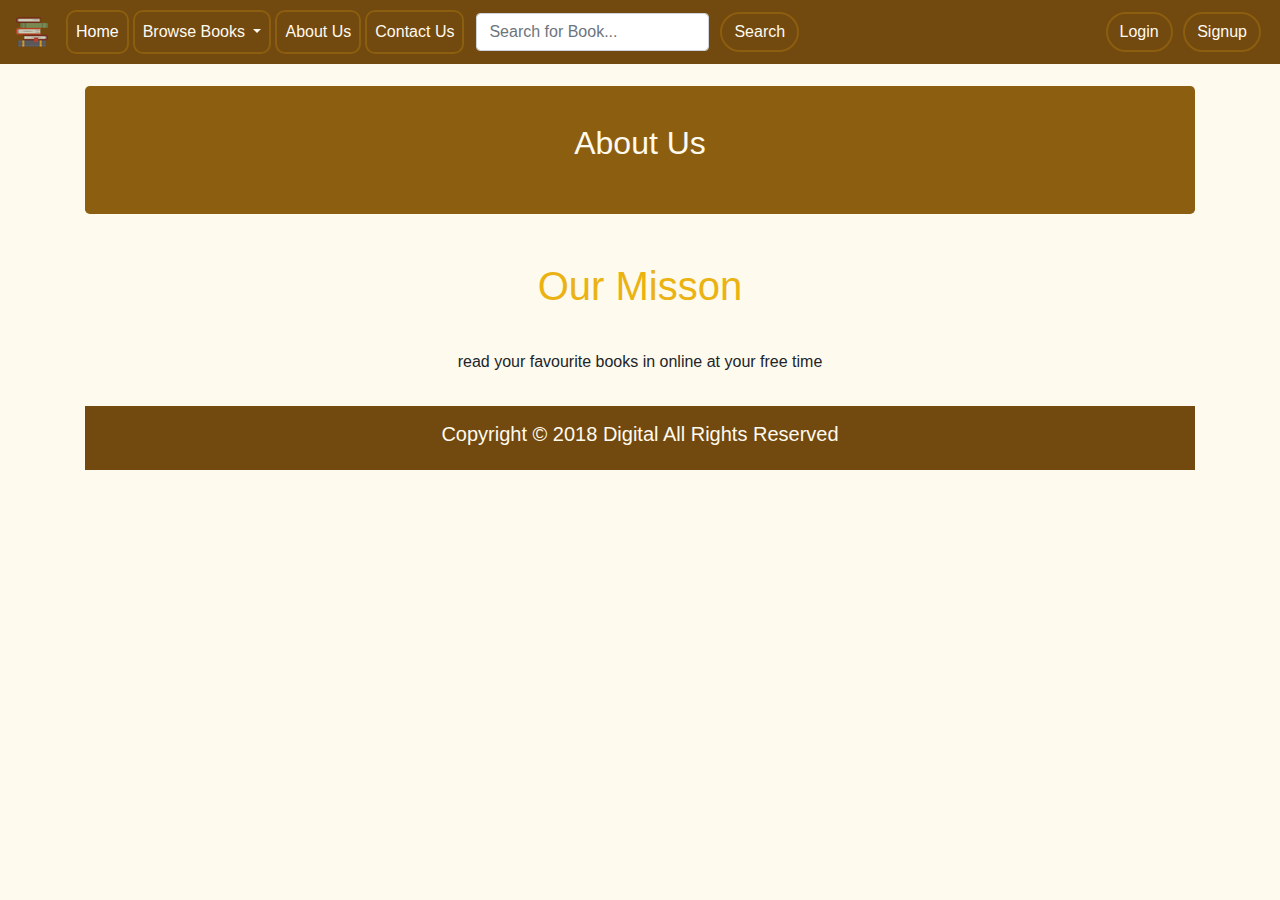
<file: aboutus.html>
<!DOCTYPE html>
<html lang="en">
<head>
    <meta charset="utf-8">
    <meta name="viewport" content="width=device-width, initial-scale=1.0">
    <!-- Favicon -->
    <link rel="shortcut icon" type="image/png" href="img/logo/ficon.png">
    <link rel="stylesheet" href="css/bootstrap.css">
    <!-- Font Awesome -->
    <script src="js/fontawesome.min.js"></script>
    <!-- Custom Stylesheet -->
    <link rel="stylesheet" href="css/aboutusstyle.css">
    <title>About Us</title>
    <style>
    </style>
</head>
<body>
    <!-- Navigation-->
    <nav class="navbar sticky-top navbar-expand-lg  navbar-dark bg-dark ">
        <div class="container-fluid">
            <a class="navbar-brand" href="index.html"><img src="img/logo/lg.png" alt=""></a>
            <button class="navbar-toggler" type="button" data-toggle="collapse" data-target="#navbarSupportedContent" aria-controls="navbarSupportedContent" aria-expanded="false" aria-label="Toggle navigation">
                <span class="navbar-toggler-icon"></span>
            </button>
            <div class="collapse navbar-collapse" id="navbarSupportedContent">
                <ul class="navbar-nav mr-auto">
                    <li class="nav-item active">
                        <a class="nav-link" href="index.html">Home<span class="sr-only">(current)</span></a>
                    </li>
                    <li class="nav-item dropdown">
                        <a class="nav-link dropdown-toggle" href="#" id="navbarDropdown" role="button" data-toggle="dropdown" aria-haspopup="true" aria-expanded="false">
          Browse Books
        </a>
                        <div class="dropdown-menu" aria-labelledby="navbarDropdown">
                            <a class="dropdown-item" href="subject.html" target="_blank">By Subject</a>
                            <a class="dropdown-item" href="newupload.html"  target="_blank">New Uploaded Books</a>
                             <a class="dropdown-item" href="recommend.html"  target="_blank">Recommended Books</a>
                              <a class="dropdown-item" href="trending.html"  target="_blank">Trending Books</a>
                               <a class="dropdown-item" href="popular.html"  target="_blank">Popular Books</a>
                                <a class="dropdown-item" href="mostview.html"  target="_blank">Most View Books</a>
                    </li>
                    <li class="nav-item ">
                        <a class="nav-link" href="aboutus.html" target="_blank">About Us<span class="sr-only">(current)</span></a>
                    </li>
                    <li class="nav-item ">
                        <a class="nav-link" href="contactus.html" target="_blank">Contact Us<span class="sr-only">(current)</span></a>
                    </li>
                    <form class="form-inline my-2 my-lg-0">
                        <input class="form-control mr-sm-2" type="search" placeholder="Search for Book..." aria-label="Search">
                        <a href="" id="form-btnn" class=" a btn  my-2 my-sm-0" type="submit">Search</a>
                    </form>
                </ul>
                <div class="text-center">
                    <a href="signin.html" target="_blank" type="button" class=" a btn  ">Login </a>
                    <a href="signup.html" target="_blank" type="button" class="a btn "> Signup</a>
                </div>
                </div>
            </div>
    </nav>
    <div class="container">
        <div class="jumbotron jumbotron-sm text-center" style="background-color:#8c5e0f;margin-top:2%;color:white; height: 100px;">
            <div class="row">
                <div class="col-sm-12 col-lg-12">
                    <h1 class="h2" style="margin-top: -4%; color: #fefaee">
                   About Us
                </h1>
                </div>
            </div>
        </div>
    </div>
    <div class="container-fluid text-center">
        <div class="row">
            <div class="col-12">
                <h1 class="h1" style="color: #EAB213">Our Misson</h1>
            </div>
        </div>
        <div class="row">
            <div class="col-12" style="padding-left: 20px; padding-right: 20px;">
                <p>read your favourite books in online at your free time</p>
            </div>
        </div>
    </div>
<div class="container text-center">

  
 <footer>
        <div class="container-fluid padding">
            <div class="row text-center">
                <div class="col-sm-12">
                    <h5>Copyright &copy; 2018 Digital All Rights Reserved</h5>
                </div>
            </div>
        </div>
    </footer>
     <script src="js/jquery.min.js"></script>
    <script src="js/popper.min.js"></script>
    <script src="js/bootstrap.min.js"></script>
    <script src="js/owl.carousel.js"></script>
    <script src="js/script.js"></script>
</body>
</html>
</file>
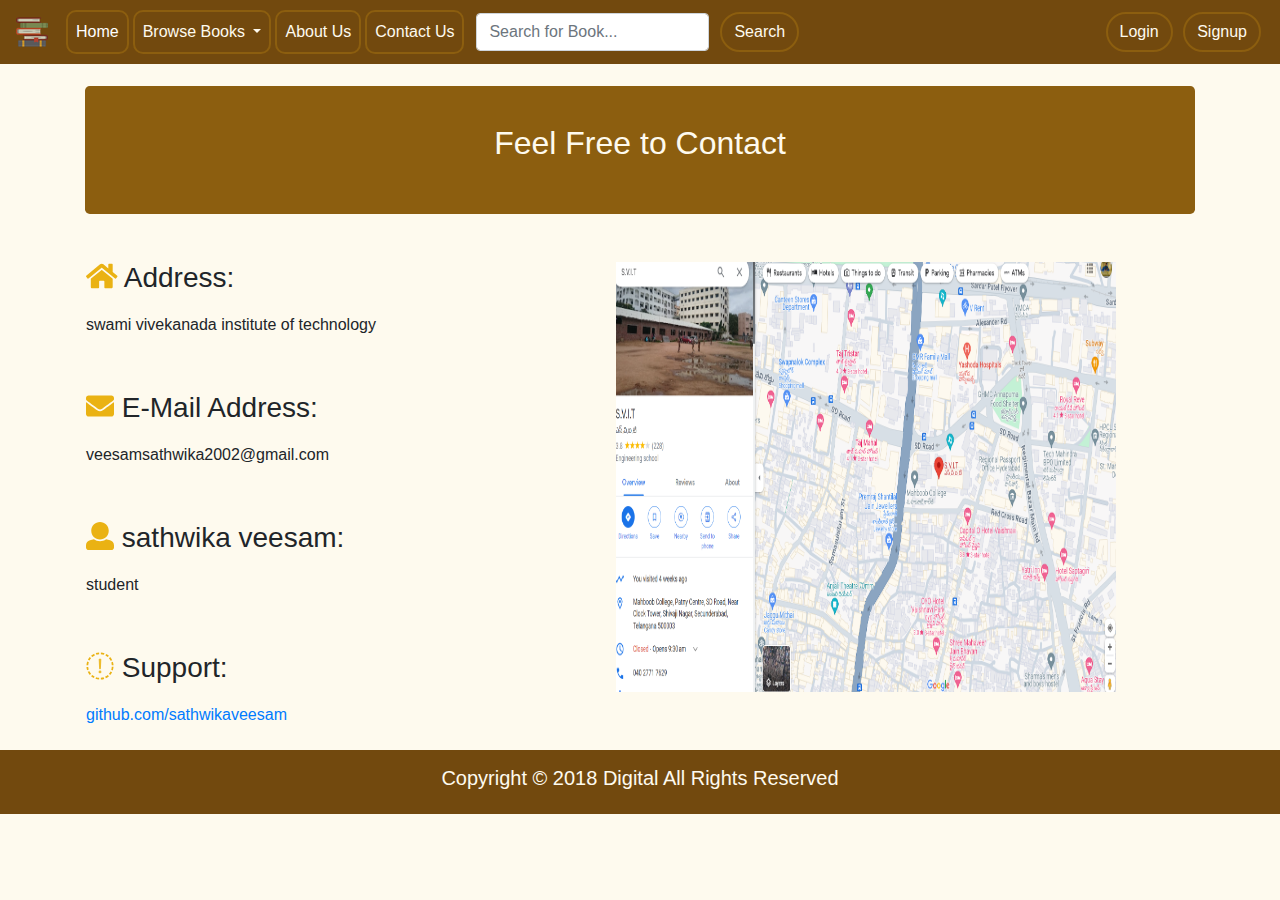
<file: contactus.html>
<!DOCTYPE html>
<html lang="en">
<head>
    <meta charset="utf-8">
    <meta name="viewport" content="width=device-width, initial-scale=1.0">
    <!-- Favicon -->
    <link rel="shortcut icon" type="image/png" href="img/logo/ficon.png">
    <link rel="stylesheet" href="css/bootstrap.css">
     <script src="js/fontawesome.min.js"></script>
    <!-- Custom Stylesheet -->
    <link rel="stylesheet" href="css/contactusstyle.css">
    <title>Contact Us</title>
    <style>
    </style>
</head>
<body>
    <!-- Navigation-->
    <nav class="navbar sticky-top navbar-expand-lg  navbar-dark bg-dark ">
        <div class="container-fluid">
            <a class="navbar-brand" href="index.html"><img src="img/logo/lg.png" alt=""></a>
            <button class="navbar-toggler" type="button" data-toggle="collapse" data-target="#navbarSupportedContent" aria-controls="navbarSupportedContent" aria-expanded="false" aria-label="Toggle navigation">
                <span class="navbar-toggler-icon"></span>
            </button>
            <div class="collapse navbar-collapse" id="navbarSupportedContent">
                <ul class="navbar-nav mr-auto">
                    <li class="nav-item active">
                        <a class="nav-link" href="index.html">Home<span class="sr-only">(current)</span></a>
                    </li>
                    <li class="nav-item dropdown">
                        <a class="nav-link dropdown-toggle" href="#" id="navbarDropdown" role="button" data-toggle="dropdown" aria-haspopup="true" aria-expanded="false">
          Browse Books
        </a>
                        <div class="dropdown-menu" aria-labelledby="navbarDropdown">
                            <a class="dropdown-item" href="subject.html" target="_blank">By Subject</a>
                            <a class="dropdown-item" href="newupload.html"  target="_blank">New Uploaded Books</a>
                             <a class="dropdown-item" href="recommend.html"  target="_blank">Recommended Books</a>
                              <a class="dropdown-item" href="trending.html"  target="_blank">Trending Books</a>
                               <a class="dropdown-item" href="popular.html"  target="_blank">Popular Books</a>
                                <a class="dropdown-item" href="mostview.html"  target="_blank">Most View Books</a>
                    </li>
                    <li class="nav-item ">
                        <a class="nav-link" href="aboutus.html"  target="_blank">About Us<span class="sr-only">(current)</span></a>
                    </li>
                    <li class="nav-item ">
                        <a class="nav-link" href="contactus.html"  target="_blank">Contact Us<span class="sr-only">(current)</span></a>
                    </li>    
                    <form class="form-inline my-2 my-lg-0">
                        <input class="form-control mr-sm-2" type="search" placeholder="Search for Book..." aria-label="Search">
                        <a href="" id="form-btnn" class=" a btn  my-2 my-sm-0" type="submit">Search</a> 
                    </form>
                </ul>
                <div class="text-center">   
                <a href="signin.html"  target="_blank" type="button"  class=" a btn  ">Login </a>
               <a href="signup.html"  target="_blank" type="button" class="a btn "> Signup</a>
                 </div>
                </div>
            </div>
    </nav>
<div class="container">
    <div class="jumbotron jumbotron-sm text-center" style="background-color:#8c5e0f;margin-top:2%;color:white; height: 100px;">
        <div class="row">
            <div class="col-sm-12 col-lg-12" >
                <h1 class="h2" style="margin-top: -4%; color: #fefaee">
                   Feel Free to Contact
                </h1>
            </div>
        </div>
    </div>
</div>
<div class="container">
    <div class="row">
        <div class="col-sm-6">
            <div class="well">
                <h3 style="line-height:20%;"><i class="fa fa-home fa-1x" style="line-height:6%;color:#eab213"></i> Address:</h3>               
                <p style="margin-top:6%;line-height:35%">swami vivekanada institute of technology</p>
                <br />
                <br />
                <h3 style="line-height:20%;"><i class="fa fa-envelope fa-1x" style="line-height:6%;color:#eab213"></i> E-Mail Address:</h3>
                <p style="margin-top:6%;line-height:35%">veesamsathwika2002@gmail.com</p>
                <br />
                <br />
                <h3 style="line-height:20%;"><i class="fa fa-user fa-1x" style="line-height:6%;color:#eab213"></i> sathwika veesam:</h3>
                <p style="margin-top:6%;line-height:35%">student</p>
                <br />
                <br />
                <h3 style="line-height:20%;"><i class="fa fa-yelp fa-1x" style="line-height:6%;color:#eab213"></i> Support:</h3>
                <p style="margin-top:6%;line-height:35%"><a href="siteadresi.com/destek">github.com/sathwikaveesam</a></p>
            </div>
        </div>
        <div class="col-sm-6">
            <img src="img/map.png" alt=""  width="500" height="430" frameborder="0" style=" margin-left: -40px; border:0" allowfullscreen></img>
        </div>
    </div>
</div>
 <footer>
        <div class="container-fluid padding">
            <div class="row text-center">
                <div class="col-sm-12">
                    <h5>Copyright &copy; 2018 Digital All Rights Reserved</h5>
                </div>
            </div>
        </div>
    </footer>
      <script src="js/jquery.min.js"></script>
    <script src="js/popper.min.js"></script>
    <script src="js/bootstrap.min.js"></script>
    <script src="js/owl.carousel.js"></script>
    <script src="js/script.js"></script>
    <script>
    </script>
</body>
</html>
</file>
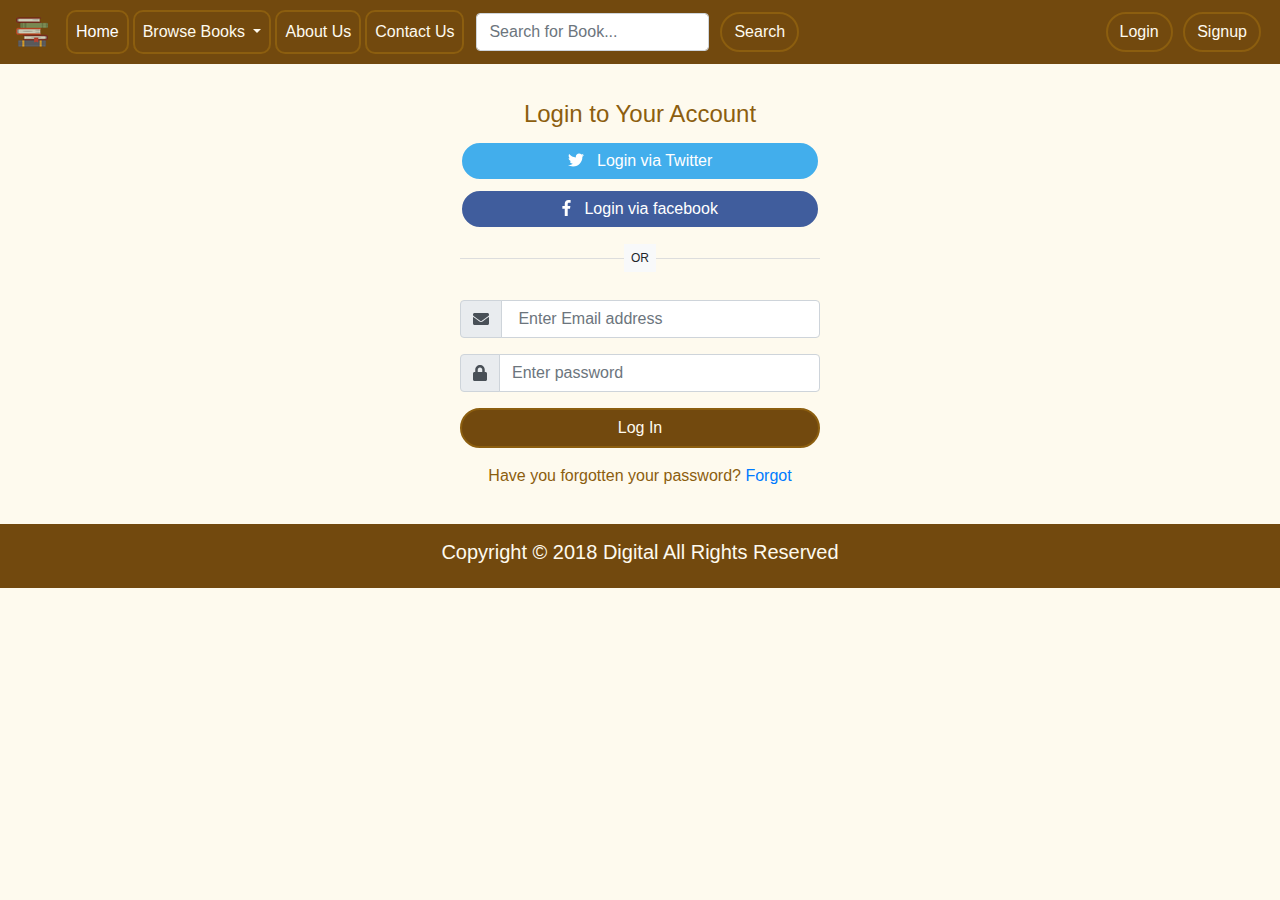
<file: signin.html>
<!DOCTYPE html>
<html lang="en">

<head>
    <meta charset="utf-8">
    <meta name="viewport" content="width=device-width, initial-scale=1.0">
    <!-- Favicon -->
    <link rel="shortcut icon" type="image/png" href="img/logo/ficon.png">
    <link rel="stylesheet" href="css/bootstrap.css">
    <!-- Font Awesome -->
    <script src="js/fontawesome.min.js"></script>
    <!-- Custom Stylesheet -->
    <link rel="stylesheet" href="css/signinstyle.css">
    <title>Login</title>
    <style>
    </style>
</head>
<body>
<nav class="navbar sticky-top navbar-expand-lg  navbar-dark bg-dark ">
        <div class="container-fluid">
            <a class="navbar-brand" href="index.html"><img src="img/logo/lg.png" alt=""></a>
            <button class="navbar-toggler" type="button" data-toggle="collapse" data-target="#navbarSupportedContent" aria-controls="navbarSupportedContent" aria-expanded="false" aria-label="Toggle navigation">
                <span class="navbar-toggler-icon"></span>
            </button>
            <div class="collapse navbar-collapse" id="navbarSupportedContent">
                <ul class="navbar-nav mr-auto">
                    <li class="nav-item active">
                        <a class="nav-link" href="index.html">Home<span class="sr-only">(current)</span></a>
                    </li>
                    <li class="nav-item dropdown">
                        <a class="nav-link dropdown-toggle" href="#" id="navbarDropdown" role="button" data-toggle="dropdown" aria-haspopup="true" aria-expanded="false">
          Browse Books
        </a>
                        <div class="dropdown-menu" aria-labelledby="navbarDropdown">
                            <a class="dropdown-item" href="subject.html" target="_blank">By Subject</a>
                            <a class="dropdown-item" href="newupload.html"  target="_blank">New Uploaded Books</a>
                             <a class="dropdown-item" href="recommend.html"  target="_blank">Recommended Books</a>
                              <a class="dropdown-item" href="trending.html"  target="_blank">Trending Books</a>
                               <a class="dropdown-item" href="popular.html"  target="_blank">Popular Books</a>
                                <a class="dropdown-item" href="mostview.html"  target="_blank">Most View Books</a>
                    </li>
                    <li class="nav-item ">
                        <a class="nav-link" href="aboutus.html"  target="_blank">About Us<span class="sr-only">(current)</span></a>
                    </li>
                    <li class="nav-item ">
                        <a class="nav-link" href="contactus.html"  target="_blank">Contact Us<span class="sr-only">(current)</span></a>
                    </li>
                    <form class="form-inline my-2 my-lg-0">
                        <input class="form-control mr-sm-2" type="search" placeholder="Search for Book..." aria-label="Search">
                        <a href="" id="form-btnn" class=" a btn  my-2 my-sm-0" type="submit">Search</a> 
                    </form>
                </ul>
                <div class="text-center">
                <a href="signin.html"  target="_blank" type="button"  class=" a btn  ">Login </a>
               <a href="signup.html"  target="_blank" type="button" class="a btn "> Signup</a>
                 </div>
                </div>
            </div>
    </nav>
<div class="container container">
<article class="card-body mx-auto" style="max-width: 400px;">
    <h4 class="card-title mt-3 text-center">Login to Your Account</h4>
    <p>
        <a href="https://www.twitter.com" class="btn btn-block btn-twitter"> <i class="fab fa-twitter"></i>   Login via Twitter</a>
        <a href="https://www.facebook.com" class="btn btn-block btn-facebook"> <i class="fab fa-facebook-f"></i>   Login via facebook</a>
    </p>
    <p class="divider-text">
        <span class="bg-light">OR</span>
    </p>
    <form>
    <div class="form-group input-group">
    </div> <!-- form-group// -->
    <div class="form-group input-group">
        <div class="input-group-prepend">
            <span class="input-group-text"> <i class="fa fa-envelope"></i> </span>
         </div>
        <input name="" class="form-control" placeholder=" Enter Email address" type="email">
    </div> 
    <!-- form-group// -->
    <div class="form-group input-group">
        <div class="input-group-prepend">
            <span class="input-group-text"> <i class="fa fa-lock"></i> </span>
        </div>
        <input class="form-control" placeholder="Enter password" type="password">
    </div> <!-- form-group// -->                         
    <div class="form-group">
        <button type="submit" id="sub-btn"class="btn btn-primary btn-block"> Log In  </button>
    </div> <!-- form-group// -->      
    <p class="text-center">Have you forgotten your password? <a href="">Forgot</a> </p>
</form>
</article>
</div> 
<!--container end.//-->
     <!-- Footer -->
    <footer>
        <div class="container-fluid padding">
            <div class="row text-center">
                <div class="col-sm-12">
                    <h5>Copyright &copy; 2018 Digital All Rights Reserved</h5>
                </div>
            </div>
        </div>
    </footer>
    <script src="js/jquery.min.js"></script>
    <script src="js/popper.min.js"></script>
    <script src="js/bootstrap.min.js"></script>
    <script src="js/owl.carousel.js"></script>
    <script src="js/script.js"></script>
</body>
</html>
</file>
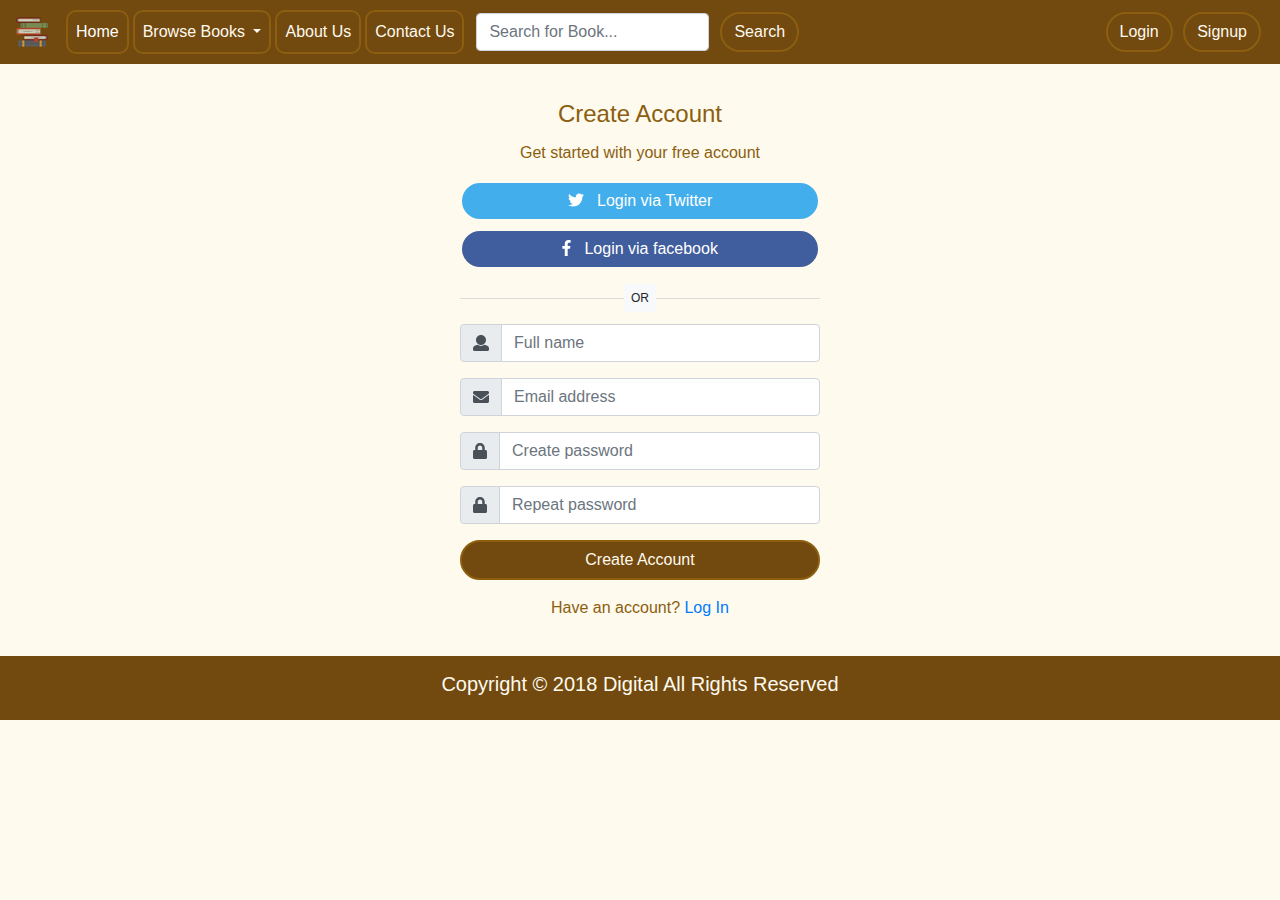
<file: signup.html>
<!DOCTYPE html>
<html lang="en">

<head>
    <meta charset="utf-8">
    <meta name="viewport" content="width=device-width, initial-scale=1.0">
    <!-- Favicon -->
    <link rel="shortcut icon" type="image/png" href="img/logo/ficon.png">
    <link rel="stylesheet" href="css/bootstrap.css">
    <!-- Font Awesome -->
   <script src="js/fontawesome.min.js"></script>
    <!-- Custom Stylesheet -->
    <link rel="stylesheet" href="css/signupstyle.css">
    <title>Signup</title>
    <style>
    </style>
</head>
<body>
<nav class="navbar sticky-top navbar-expand-lg  navbar-dark bg-dark ">
        <div class="container-fluid">
            <a class="navbar-brand" href="index.html"><img src="img/logo/lg.png" alt=""></a>
            <button class="navbar-toggler" type="button" data-toggle="collapse" data-target="#navbarSupportedContent" aria-controls="navbarSupportedContent" aria-expanded="false" aria-label="Toggle navigation">
                <span class="navbar-toggler-icon"></span>
            </button>
            <div class="collapse navbar-collapse" id="navbarSupportedContent">
                <ul class="navbar-nav mr-auto">
                    <li class="nav-item active">
                        <a class="nav-link" href="index.html">Home<span class="sr-only">(current)</span></a>
                    </li>
                    <li class="nav-item dropdown">
                        <a class="nav-link dropdown-toggle" href="#" id="navbarDropdown" role="button" data-toggle="dropdown" aria-haspopup="true" aria-expanded="false">
          Browse Books
        </a>
                        <div class="dropdown-menu" aria-labelledby="navbarDropdown">
                            <a class="dropdown-item" href="subject.html" target="_blank">By Subject</a>
                            <a class="dropdown-item" href="newupload.html"  target="_blank">New Uploaded Books</a>
                             <a class="dropdown-item" href="recommend.html"  target="_blank">Recommended Books</a>
                              <a class="dropdown-item" href="trending.html"  target="_blank">Trending Books</a>
                               <a class="dropdown-item" href="popular.html"  target="_blank">Popular Books</a>
                                <a class="dropdown-item" href="mostview.html"  target="_blank">Most View Books</a>
                    </li>
                    <li class="nav-item ">
                        <a class="nav-link" href="aboutus.html"  target="_blank">About Us<span class="sr-only">(current)</span></a>
                    </li>
                    <li class="nav-item ">
                        <a class="nav-link" href="contactus.html"  target="_blank">Contact Us<span class="sr-only">(current)</span></a>
                    </li>
                    <form class="form-inline my-2 my-lg-0">
                        <input class="form-control mr-sm-2" type="search" placeholder="Search for Book..." aria-label="Search">
                        <a href="" id="form-btnn" class=" a btn  my-2 my-sm-0" type="submit">Search</a> 
                    </form>
                </ul>
                <div class="text-center">
                
                <a href="signin.html"  target="_blank" type="button"  class=" a btn  ">Login </a>
               <a href="signup.html"  target="_blank" type="button" class="a btn "> Signup</a>
                 </div>
                </div>
            </div>
    </nav>
<div class="container container">
<article class="card-body mx-auto" style="max-width: 400px;">
    <h4 class="card-title mt-3 text-center">Create Account</h4>
    <p class="text-center">Get started with your free account</p>
    <p>
        <a href="https://www.twitter.com" class="btn btn-block btn-twitter"> <i class="fab fa-twitter"></i>   Login via Twitter</a>
        <a href="https://www.facebook.com" class="btn btn-block btn-facebook"> <i class="fab fa-facebook-f"></i>   Login via facebook</a>
    </p>
    <p class="divider-text">
        <span class="bg-light">OR</span>
    </p>
    <form>
    <div class="form-group input-group">
        <div class="input-group-prepend">
            <span class="input-group-text"> <i class="fa fa-user"></i> </span>
         </div>
        <input name="" class="form-control" placeholder="Full name" type="text">
    </div> <!-- form-group// -->
    <div class="form-group input-group">
        <div class="input-group-prepend">
            <span class="input-group-text"> <i class="fa fa-envelope"></i> </span>
         </div>
        <input name="" class="form-control" placeholder="Email address" type="email">
    </div> <!-- form-group// -->
    <div class="form-group input-group">
        <div class="input-group-prepend">
            <span class="input-group-text"> <i class="fa fa-lock"></i> </span>
        </div>
        <input class="form-control" placeholder="Create password" type="password">
    </div> <!-- form-group// -->
    <div class="form-group input-group">
        <div class="input-group-prepend">
            <span class="input-group-text"> <i class="fa fa-lock"></i> </span>
        </div>
        <input class="form-control" placeholder="Repeat password" type="password">
    </div> <!-- form-group// -->                                      
    <div class="form-group">
        <button type="submit" id="sub-btn"class="btn btn-primary btn-block"> Create Account  </button>
    </div> <!-- form-group// -->      
    <p class="text-center">Have an account? <a href="">Log In</a> </p>
</form>
</article>
</div> 
<!--container end.//-->
     <!-- Footer -->
    <footer>
        <div class="container-fluid padding">
            <div class="row text-center">
                <div class="col-sm-12">
                    <h5>Copyright &copy; 2018 Digital All Rights Reserved</h5>
                </div>
            </div>
        </div>
    </footer>
     <script src="js/jquery.min.js"></script>
    <script src="js/popper.min.js"></script>
    <script src="js/bootstrap.min.js"></script>
    <script src="js/owl.carousel.js"></script>
    <script src="js/script.js"></script>
</body>
</html>
</file>
<file: css/aboutusstyle.css>
@import url('https://fonts.googleapis.com/css?family=Poppins:400,500,700');

body {
    margin: 0px;
    padding: 0px;
    background-color: #fefaee;
}

.bg-dark {
    background-color: #72490e!important;
}

.navbar-dark .navbar-nav .nav-link {
    color: #fefaee;
    border: 2px solid #8c5e0f;
    margin: 2px;
    border-radius: 10px;
}

.navbar-dark .navbar-nav .nav-link:hover {
    color: #fefaee;
    background-color: #8c5e0f;
    border: 1px solid #8c5e0f;
    border-radius: 10px;
}

.navbar-expand-lg .navbar-nav .dropdown-menu {
    background-color: #72490e;
    border-radius: 10px;
}

.dropdown-item {
    color: #fefaee;
    background-color: #72490E;
    border-radius: 10px;
}

.dropdown-item:hover {
    color: #fefaee;
    background-color: #8c5e0f;
    border-radius: 10px;
}

.a{
     margin: 3px;
    color: #fefaee;
    border: 2px solid #8c5e0f;
    border-radius: 20px;
  text-decoration: none;
}

.btn{
    color: #fefaee;
    border: 2px solid #8c5e0f;
    background-color: #72490E;
    border-radius: 20px;
}
.a:hover{
    color: #fefaee;
    background-color: #8c5e0f;
    border: 2px solid #8c5e0f;
    border-radius: 20px;
}

.a:active{
    color: #fefaee;
    background-color: #8c5e0f;
    border: 2px solid #8c5e0f;
    border-radius: 20px;
}
.a:selected{
    color: #fefaee;
    background-color: #8c5e0f;
    border: 2px solid #8c5e0f;
    border-radius: 20px;
}
.a:disabled{
    color: #fefaee;
    background-color: #8c5e0f;
    border: 2px solid #8c5e0f;
    border-radius: 20px;
}

#form-btnn:hover{
    color: #fefaee;
    background-color: #8c5e0f;
    border: 2px solid #8c5e0f;
     border-radius: 20px;
}
#form-btnn:active{
    color: #fefaee;
    background-color: #8c5e0f;
    border: 2px solid #8c5e0f;
     border-radius: 20px;
}

#form-btnn:selected{
    color: #fefaee;
    background-color: #8c5e0f;
    border: 2px solid #8c5e0f;
     border-radius: 20px;
}
#form-btnn:disabled{
    color: #fefaee;
    background-color: #8c5e0f;
    border: 2px solid #8c5e0f;
     border-radius: 20px;
}


.collapse form {
    margin-left: 10px;
}


.our-team .team-row {
  margin-left: -40px;
  margin-right: -40px;
}

.our-team .team-wrap {
  padding: 0 40px;
}

.our-team .container-fluid {
  padding: 0 50px;
}

.team-img img {
  -webkit-transition: all .2s ease-in-out;
  -moz-transition: all .2s ease-in-out;
  -o-transition: all .2s ease-in-out;
  transition: all .2s ease-in-out;
  overflow: hidden;
  width: 100%;
}

.team-member,
.team-img {
  position: relative;
  overflow: hidden;
}

.team-title {
  margin: 30px 0 7px;
}

.overlay {
  background-color: rgba(20,20,20,.7);
  position: absolute;
  top: 0;
  width: 100%;
  height: 100%;
  opacity: 0;
  -webkit-transition: all .2s ease-in-out;
  -moz-transition: all .2s ease-in-out;
  -o-transition: all .2s ease-in-out;
  transition: all .2s ease-in-out;
}

.team-details {
  opacity: 0;
  position: absolute;
  top: 50%;
  left: 0;
  padding: 5%;
  overflow: hidden;
  width: 100%;
  z-index: 2;
  -webkit-transition: all .2s ease-in-out;
  -moz-transition: all .2s ease-in-out;
  -o-transition: all .2s ease-in-out;
  transition: all .2s ease-in-out;
}

.team-details p {
  color: #fff;
}

.team-img:hover .team-details {
  opacity: 1;
  margin-top: -80px;
}

.team-img:hover .overlay {
  opacity: 1;
}

.socials a {
  display: inline-block;
  width: 37px;
  height: 37px;
  background-color: transparent;
}

.socials i {
  line-height: 37px;
  color: #616161;
  font-size: 14px;
  width: 37px;
  height: 37px;
  border-radius: 50%;
  text-align: center;
  -webkit-transition: all 0.2s linear;
  -moz-transition: all 0.2s linear;
  -o-transition: all 0.2s linear;
  -ms-transition: all 0.2s linear;
  transition: all 0.2s linear;
}

.team-details .socials i {
    color: #fff;
}

.socials a:hover i {
  color: #fff;
  background-color: #355c7d;
}


footer {
    background-color: #72490e;
    color: #d5d5d5;
    
    
}

hr.light {
    border-top: 1px solid #d5d5d5;
    width: 75%;
    margin-top: .8rem;
    margin-bottom: 1rem;
}

footer a {
    color: #d5d5d5;
}

hr.light-100 {
    border-top: 1px solid #fefaee;
    width: 100%;
    margin-top: .8rem;
    margin-bottom: 1rem;
}

h5 {
    color: #fefaee;

}




/*---Media Queries --*/

@media (max-width: 992px) {

.navbar-dark .navbar-nav .nav-link{
    padding-left: 10px;
}
.collapse button{
    margin: 0 auto;

}
.collapse button:hover{
    margin: 0 auto;
 
}
.form-control{
    width: 100%;

}
.form-inline .form-control{
    width: 100%;
    margin: 0 auto;
    margin-left: 3px;
      margin-bottom: 10px;
}
.form-control:focus{
     width: 100%;
    margin: 0 auto;
    margin-left: 3px;
      margin-bottom: 10px;
}
.btn-group, .btn-group-vertical{
    margin : 0 auto;
    text-align: center;
}
.h2 , h2{
    font-size:2rem;
}
.social a{
    font-size: 3rem;
    padding: 1.5rem;
}
#form-btnn{
    margin-left: auto;
    margin-right: auto;
    
}

}



@media (max-width: 768px) {

.navbar-dark .navbar-nav .nav-link{
    padding-left: 7px;
    font-weight: bold;
}
.dropdown-item{
    font-weight: bold;
}
.collapse button{
    margin: 0 auto;
    font-weight: bold;
}
.collapse button:hover{
    margin: 0 auto;
    font-weight: bold;
}
.form-control{
    width: 100%;
}
.form-inline .form-control{
    width: 100%;
    margin: 0 auto;
    margin-left: 1px;
    margin-bottom: 10px;

}
.form-control:focus{
     width: 100%;
    margin: 0 auto;
    margin-left: 1px;
      margin-bottom: 10px;
}
.btn-group, .btn-group-vertical{
    margin : 0 auto;
    text-align: center;
    font-weight: bold;
}
.h2 , h2{
    font-size:1.5rem;
}
.social a{
    font-size: 2rem;
    padding: 1rem;
}

#form-btnn{
    margin-left: auto;
    margin-right: auto;
    
}
}



@media (max-width: 576px) {
.navbar-dark .navbar-nav .nav-link{
    padding-left: 5px;
    font-weight: bold;
    text-align: center;
}
.dropdown-item{
    font-weight: bold;
    text-align: center;
}
.collapse button{
    margin: 0 auto;
    font-weight: bold;
}
.collapse button:hover{
    margin: 0 auto;
    font-weight: bold;
}
.form-control{
    width: 100%;
}
.form-inline .form-control{
    width: 100%;
    margin: 0 auto;
    margin-left: 1px;

}
.form-control:focus{
     width: 100%;
    margin: 0 auto;
    margin-left: 1px;
}
.btn-group, .btn-group-vertical{
    margin : 0 auto;
    text-align: center;
    font-weight: bold;
}
.container{
    margin-top: 10%;
}
.display-4{
    font-size:2rem;
    font-weight: normal;
}

.h3,h3{
    font-size: 1.2rem;
}
.h2 , h2{
    font-size:1rem;
}
.social a{
    font-size: 1.5rem;
    padding: .1rem;
}
#form-btnn{
    margin-left: auto;
    margin-right: auto;
    }

.h2, h2{
    font-size: 2rem;
}

footer h5 {

    font-size: .7rem;
    font-weight: bold;
}
}




/*---Firefox Bug Fix --*/

.carousel-item {
    transition: -webkit-transform 0.5s ease;
    transition: transform 0.5s ease;
    transition: transform 0.5s ease, -webkit-transform 0.5s ease;
    -webkit-backface-visibility: visible;
    backface-visibility: visible;
}




/*--- Fixed Background Image --*/

figure {
    position: relative;
    width: 100%;
    height: 60%;
    margin: 0!important;
}

.fixed-wrap {
    clip: rect(0, auto, auto, 0);
    position: absolute;
    top: 0;
    left: 0;
    width: 100%;
    height: 100%;
}

#fixed {
    background-image: url('img/mac.png');
    position: fixed;
    display: block;
    top: 0;
    left: 0;
    width: 100%;
    height: 100%;
    background-size: cover;
    background-position: center center;
    -webkit-transform: translateZ(0);
    transform: translateZ(0);
    will-change: transform;
}




/*--- Bootstrap Padding Fix --*/

[class*="col-"] {
    padding: 1rem;
}








/*
Extra small (xs) devices (portrait phones, less than 576px)
No media query since this is the default in Bootstrap

Small (sm) devices (landscape phones, 576px and up)
@media (min-width: 576px) { ... }

Medium (md) devices (tablets, 768px and up)
@media (min-width: 768px) { ... }

Large (lg) devices (desktops, 992px and up)
@media (min-width: 992px) { ... }

Extra (xl) large devices (large desktops, 1200px and up)
@media (min-width: 1200px) { ... }
*/
</file>
<file: css/contactusstyle.css>
@import url('https://fonts.googleapis.com/css?family=Poppins:400,500,700');

body {
    margin: 0px;
    padding: 0px;
    background-color: #fefaee;
}


.bg-dark {
    background-color: #72490e!important;
}

.navbar-dark .navbar-nav .nav-link {
    color: #fefaee;
    border: 2px solid #8c5e0f;
    margin: 2px;
    border-radius: 10px;
}

.navbar-dark .navbar-nav .nav-link:hover {
    color: #fefaee;
    background-color: #8c5e0f;
    border: 1px solid #8c5e0f;
    border-radius: 10px;
}

.navbar-expand-lg .navbar-nav .dropdown-menu {
    background-color: #72490e;
    border-radius: 10px;
}

.dropdown-item {
    color: #fefaee;
    background-color: #72490E;
    border-radius: 10px;
}

.dropdown-item:hover {
    color: #fefaee;
    background-color: #8c5e0f;
    border-radius: 10px;
}

.a {
    margin: 3px;
    color: #fefaee;
    border: 2px solid #8c5e0f;
    border-radius: 20px;
    text-decoration: none;
}

.btn {
    color: #fefaee;
    border: 2px solid #8c5e0f;
    background-color: #72490E;
    border-radius: 20px;
}

.a:hover {
    color: #fefaee;
    background-color: #8c5e0f;
    border: 2px solid #8c5e0f;
    border-radius: 20px;
}

.a:active {
    color: #fefaee;
    background-color: #8c5e0f;
    border: 2px solid #8c5e0f;
    border-radius: 20px;
}

.a:selected {
    color: #fefaee;
    background-color: #8c5e0f;
    border: 2px solid #8c5e0f;
    border-radius: 20px;
}

.a:disabled {
    color: #fefaee;
    background-color: #8c5e0f;
    border: 2px solid #8c5e0f;
    border-radius: 20px;
}

#form-btnn:hover {
    color: #fefaee;
    background-color: #8c5e0f;
    border: 2px solid #8c5e0f;
    border-radius: 20px;
}

#form-btnn:active {
    color: #fefaee;
    background-color: #8c5e0f;
    border: 2px solid #8c5e0f;
    border-radius: 20px;
}

#form-btnn:selected {
    color: #fefaee;
    background-color: #8c5e0f;
    border: 2px solid #8c5e0f;
    border-radius: 20px;
}

#form-btnn:disabled {
    color: #fefaee;
    background-color: #8c5e0f;
    border: 2px solid #8c5e0f;
    border-radius: 20px;
}


.collapse form {
    margin-left: 10px;
}

footer {
    background-color: #72490e;
    color: #d5d5d5;
    
    
}

hr.light {
    border-top: 1px solid #d5d5d5;
    width: 75%;
    margin-top: .8rem;
    margin-bottom: 1rem;
}

footer a {
    color: #d5d5d5;
}

hr.light-100 {
    border-top: 1px solid #fefaee;
    width: 100%;
    margin-top: .8rem;
    margin-bottom: 1rem;
}

h5 {
    color: #fefaee;

}




@media (max-width: 992px) {
    .navbar-dark .navbar-nav .nav-link {
        padding-left: 10px;
    }
    .collapse button {
        margin: 0 auto;
    }
    .collapse button:hover {
        margin: 0 auto;
    }
    .form-control {
        width: 100%;
    }
    .form-inline .form-control {
        width: 100%;
        margin: 0 auto;
        margin-left: 3px;
        margin-bottom: 10px;
    }
    .form-control:focus {
        width: 100%;
        margin: 0 auto;
        margin-left: 3px;
        margin-bottom: 10px;
    }
    .btn-group,
    .btn-group-vertical {
        margin: 0 auto;
        text-align: center;
    }
    .h2,
    h2 {
        font-size: 2rem;
    }
    .social a {
        font-size: 3rem;
        padding: 1.5rem;
    }
    #form-btnn {
        margin-left: auto;
        margin-right: auto;
    }
}

@media (max-width: 768px) {

    .navbar-dark .navbar-nav .nav-link {
        padding-left: 7px;
        font-weight: bold;
    }
    .dropdown-item {
        font-weight: bold;
    }
    .collapse button {
        margin: 0 auto;
        font-weight: bold;
    }
    .collapse button:hover {
        margin: 0 auto;
        font-weight: bold;
    }
    .form-control {
        width: 100%;
    }
    .form-inline .form-control {
        width: 100%;
        margin: 0 auto;
        margin-left: 1px;
        margin-bottom: 10px;
    }
    .form-control:focus {
        width: 100%;
        margin: 0 auto;
        margin-left: 1px;
        margin-bottom: 10px;
    }
    .btn-group,
    .btn-group-vertical {
        margin: 0 auto;
        text-align: center;
        font-weight: bold;
    }
    .h2,
    h2 {
        font-size: 1.5rem;
    }
    .social a {
        font-size: 2rem;
        padding: 1rem;
    }

    #form-btnn {
        margin-left: auto;
        margin-right: auto;
    }
}





@media (max-width: 576px) {


    .navbar-dark .navbar-nav .nav-link {
        padding-left: 5px;
        font-weight: bold;
        text-align: center;
    }

    .dropdown-item {
        font-weight: bold;
        text-align: center;
    }

    .collapse button {
        margin: 0 auto;
        font-weight: bold;
    }

    .collapse button:hover {
        margin: 0 auto;
        font-weight: bold;
    }

    .form-control {
        width: 100%;
    }

    .form-inline .form-control {
        width: 100%;
        margin: 0 auto;
        margin-left: 1px;
    }

    .form-control:focus {
        width: 100%;
        margin: 0 auto;
        margin-left: 1px;
    }

    .btn-group,
    .btn-group-vertical {
        margin: 0 auto;
        text-align: center;
        font-weight: bold;
    }

    .container {
        margin-top: 10%;
    }

    .display-4 {
        font-size: 2rem;
        font-weight: normal;
    }

    .h3,
    h3 {
        font-size: 1.2rem;
    }

    .h2,
    h2 {
        font-size: 1rem;
    }

    .social a {
        font-size: 1.5rem;
        padding: .1rem;
    }

    #form-btnn {
        margin-left: auto;
        margin-right: auto;
    }

    .h2,
    h2 {

        font-weight: bold;
        font-size: 1.2rem;
        margin-top: -3%;
    }

    footer h5 {

    font-size: .7rem;
    font-weight: bold;
}
}

.carousel-item {
    transition: -webkit-transform 0.5s ease;
    transition: transform 0.5s ease;
    transition: transform 0.5s ease, -webkit-transform 0.5s ease;
    -webkit-backface-visibility: visible;
    backface-visibility: visible;
}



[class*="col-"] {
    padding: 1rem;
}
</file>
<file: css/signinstyle.css>
@import url('https://fonts.googleapis.com/css?family=Poppins:400,500,700');

body {
    margin: 0px;
    padding: 0px;
    background-color: #fefaee;
}


.bg-dark {
    background-color: #72490e!important;
}

.navbar-dark .navbar-nav .nav-link {
    color: #fefaee;
    border: 2px solid #8c5e0f;
    margin: 2px;
    border-radius: 10px;
}

.navbar-dark .navbar-nav .nav-link:hover {
    color: #fefaee;
    background-color: #8c5e0f;
    border: 1px solid #8c5e0f;
    border-radius: 10px;
}

.navbar-expand-lg .navbar-nav .dropdown-menu {
    background-color: #72490e;
    border-radius: 10px;
}

.dropdown-item {
    color: #fefaee;
    background-color: #72490E;
    border-radius: 10px;
}

.dropdown-item:hover {
    color: #fefaee;
    background-color: #8c5e0f;
    border-radius: 10px;
}

.a {
    margin: 3px;
    color: #fefaee;
    border: 2px solid #8c5e0f;
    border-radius: 20px;
    text-decoration: none;
}

.btn {
    color: #fefaee;
    border: 2px solid #8c5e0f;
    background-color: #72490E;
    border-radius: 20px;
}

.a:hover {
    color: #fefaee;
    background-color: #8c5e0f;
    border: 2px solid #8c5e0f;
    border-radius: 20px;
}

.a:active {
    color: #fefaee;
    background-color: #8c5e0f;
    border: 2px solid #8c5e0f;
    border-radius: 20px;
}

.a:selected {
    color: #fefaee;
    background-color: #8c5e0f;
    border: 2px solid #8c5e0f;
    border-radius: 20px;
}

.a:disabled {
    color: #fefaee;
    background-color: #8c5e0f;
    border: 2px solid #8c5e0f;
    border-radius: 20px;
}

#form-btnn:hover {
    color: #fefaee;
    background-color: #8c5e0f;
    border: 2px solid #8c5e0f;
    border-radius: 20px;
}

#form-btnn:active {
    color: #fefaee;
    background-color: #8c5e0f;
    border: 2px solid #8c5e0f;
    border-radius: 20px;
}

#form-btnn:selected {
    color: #fefaee;
    background-color: #8c5e0f;
    border: 2px solid #8c5e0f;
    border-radius: 20px;
}

#form-btnn:disabled {
    color: #fefaee;
    background-color: #8c5e0f;
    border: 2px solid #8c5e0f;
    border-radius: 20px;
}


.collapse form {
    margin-left: 10px;
}


.divider-text {
    position: relative;
    text-align: center;
    margin-top: 15px;
    margin-bottom: 15px;
}

.divider-text span {
    padding: 7px;
    font-size: 12px;
    position: relative;
    z-index: 2;
}

.divider-text:after {
    content: "";
    position: absolute;
    width: 100%;
    border-bottom: 1px solid #ddd;
    top: 55%;
    left: 0;
    z-index: 1;
}

.btn-facebook {
    background-color: #405D9D;
    color: #fff;
    border-color: #FEFAEE;
}

.btn-twitter {
    background-color: #42AEEC;
    color: #fff;
    border-color: #FEFAEE;
}

.btn-twitter:hover {
    color: black;
}

.btn-facebook:hover {
    color: black;
}

#sub-btn {
    color: #fefaee;
    background-color: #72490E;
    border: 2px solid #8c5e0f;
}

#sub-btn:hover {
    color: #fefaee;
    background-color: #8c5e0f;
    border: 1px solid #8c5e0f;
}

#sub-btn:active {
    color: #fefaee;
    background-color: #8c5e0f;
    border: 1px solid #8c5e0f;
}

#sub-btn:visited {
    color: #fefaee;
    background-color: #8c5e0f;
    border: 1px solid #8c5e0f;
}

#sub-btn:selected {
    color: #fefaee;
    background-color: #8c5e0f;
    border: 1px solid #8c5e0f;
}


.text-center {
    color: #8c5e0f;
}


footer {
    background-color: #72490e;
    color: #d5d5d5;
    
    
}

hr.light {
    border-top: 1px solid #d5d5d5;
    width: 75%;
    margin-top: .8rem;
    margin-bottom: 1rem;
}

footer a {
    color: #d5d5d5;
}

hr.light-100 {
    border-top: 1px solid #fefaee;
    width: 100%;
    margin-top: .8rem;
    margin-bottom: 1rem;
}

h5 {
    color: #fefaee;

}

@media (max-width: 992px) {
    .navbar-dark .navbar-nav .nav-link {
        padding-left: 10px;
    }
    .collapse button {
        margin: 0 auto;
    }
    .collapse button:hover {
        margin: 0 auto;
    }
    .form-control {
        width: 100%;
    }
    .form-inline .form-control {
        width: 100%;
        margin: 0 auto;
        margin-left: 3px;
        margin-bottom: 10px;
    }
    .form-control:focus {
        width: 100%;
        margin: 0 auto;
        margin-left: 3px;
        margin-bottom: 10px;
    }
    .btn-group,
    .btn-group-vertical {
        margin: 0 auto;
        text-align: center;
    }
    .h2,
    h2 {
        font-size: 2rem;
    }
    .social a {
        font-size: 3rem;
        padding: 1.5rem;
    }
    #form-btnn {
        margin-left: auto;
        margin-right: auto;
    }
}

@media (max-width: 768px) {

    .navbar-dark .navbar-nav .nav-link {
        padding-left: 7px;
        font-weight: bold;
    }
    .dropdown-item {
        font-weight: bold;
    }
    .collapse button {
        margin: 0 auto;
        font-weight: bold;
    }
    .collapse button:hover {
        margin: 0 auto;
        font-weight: bold;
    }
    .form-control {
        width: 100%;
    }
    .form-inline .form-control {
        width: 100%;
        margin: 0 auto;
        margin-left: 1px;
        margin-bottom: 10px;
    }
    .form-control:focus {
        width: 100%;
        margin: 0 auto;
        margin-left: 1px;
        margin-bottom: 10px;
    }
    .btn-group,
    .btn-group-vertical {
        margin: 0 auto;
        text-align: center;
        font-weight: bold;
    }
    .h2,
    h2 {
        font-size: 1.5rem;
    }
    .social a {
        font-size: 2rem;
        padding: 1rem;
    }

    #form-btnn {
        margin-left: auto;
        margin-right: auto;
    }
}

@media (max-width: 576px) {


    .navbar-dark .navbar-nav .nav-link {
        padding-left: 5px;
        font-weight: bold;
        text-align: center;
    }
    .dropdown-item {
        font-weight: bold;
        text-align: center;
    }
    .collapse button {
        margin: 0 auto;
        font-weight: bold;
    }
    .collapse button:hover {
        margin: 0 auto;
        font-weight: bold;
    }
    .form-control {
        width: 100%;
    }
    .form-inline .form-control {
        width: 100%;
        margin: 0 auto;
        margin-left: 1px;
    }
    .form-control:focus {
        width: 100%;
        margin: 0 auto;
        margin-left: 1px;
    }
    .btn-group,
    .btn-group-vertical {
        margin: 0 auto;
        text-align: center;
        font-weight: bold;
    }
    .container {
        margin-top: 10%;
    }
    .display-4 {
        font-size: 2rem;
        font-weight: normal;
    }

    .h3,
    h3 {
        font-size: 1.2rem;
    }
    .h2,
    h2 {
        font-size: 1rem;
    }
    .social a {
        font-size: 1.5rem;
        padding: .1rem;
    }
    #form-btnn {
        margin-left: auto;
        margin-right: auto;
    }
    
footer h5 {

    font-size: .7rem;
    font-weight: bold;
}
}


    .carousel-item {
        transition: -webkit-transform 0.5s ease;
        transition: transform 0.5s ease;
        transition: transform 0.5s ease, -webkit-transform 0.5s ease;
        -webkit-backface-visibility: visible;
        backface-visibility: visible;
    }



    [class*="col-"] {
        padding: 1rem;
    }
</file>
<file: css/signupstyle.css>
@import url('https://fonts.googleapis.com/css?family=Poppins:400,500,700');

body {
    margin: 0px;
    padding: 0px;
    background-color: #fefaee;
}


.bg-dark {
    background-color: #72490e!important;
}

.navbar-dark .navbar-nav .nav-link {
    color: #fefaee;
    border: 2px solid #8c5e0f;
    margin: 2px;
    border-radius: 10px;
}

.navbar-dark .navbar-nav .nav-link:hover {
    color: #fefaee;
    background-color: #8c5e0f;
    border: 1px solid #8c5e0f;
    border-radius: 10px;
}

.navbar-expand-lg .navbar-nav .dropdown-menu {
    background-color: #72490e;
    border-radius: 10px;
}

.dropdown-item {
    color: #fefaee;
    background-color: #72490E;
    border-radius: 10px;
}

.dropdown-item:hover {
    color: #fefaee;
    background-color: #8c5e0f;
    border-radius: 10px;
}

.a {
    margin: 3px;
    color: #fefaee;
    border: 2px solid #8c5e0f;
    border-radius: 20px;
    text-decoration: none;
}

.btn {
    color: #fefaee;
    border: 2px solid #8c5e0f;
    background-color: #72490E;
    border-radius: 20px;
}

.a:hover {
    color: #fefaee;
    background-color: #8c5e0f;
    border: 2px solid #8c5e0f;
    border-radius: 20px;
}

.a:active {
    color: #fefaee;
    background-color: #8c5e0f;
    border: 2px solid #8c5e0f;
    border-radius: 20px;
}

.a:selected {
    color: #fefaee;
    background-color: #8c5e0f;
    border: 2px solid #8c5e0f;
    border-radius: 20px;
}

.a:disabled {
    color: #fefaee;
    background-color: #8c5e0f;
    border: 2px solid #8c5e0f;
    border-radius: 20px;
}

#form-btnn:hover {
    color: #fefaee;
    background-color: #8c5e0f;
    border: 2px solid #8c5e0f;
    border-radius: 20px;
}

#form-btnn:active {
    color: #fefaee;
    background-color: #8c5e0f;
    border: 2px solid #8c5e0f;
    border-radius: 20px;
}

#form-btnn:selected {
    color: #fefaee;
    background-color: #8c5e0f;
    border: 2px solid #8c5e0f;
    border-radius: 20px;
}

#form-btnn:disabled {
    color: #fefaee;
    background-color: #8c5e0f;
    border: 2px solid #8c5e0f;
    border-radius: 20px;
}


.collapse form {
    margin-left: 10px;
}


.divider-text {
    position: relative;
    text-align: center;
    margin-top: 15px;
    margin-bottom: 15px;
}

.divider-text span {
    padding: 7px;
    font-size: 12px;
    position: relative;
    z-index: 2;
}

.divider-text:after {
    content: "";
    position: absolute;
    width: 100%;
    border-bottom: 1px solid #ddd;
    top: 55%;
    left: 0;
    z-index: 1;
}

.btn-facebook {
    background-color: #405D9D;
    color: #fff;
    border-color: #FEFAEE;
}

.btn-twitter {
    background-color: #42AEEC;
    color: #fff;
    border-color: #FEFAEE;
}

.btn-twitter:hover {
    color: black;
}

.btn-facebook:hover {
    color: black;
}

#sub-btn {
    color: #fefaee;
    background-color: #72490E;
    border: 2px solid #8c5e0f;
}

#sub-btn:hover {
    color: #fefaee;
    background-color: #8c5e0f;
    border: 1px solid #8c5e0f;
}

#sub-btn:active {
    color: #fefaee;
    background-color: #8c5e0f;
    border: 1px solid #8c5e0f;
}

#sub-btn:visited {
    color: #fefaee;
    background-color: #8c5e0f;
    border: 1px solid #8c5e0f;
}

#sub-btn:selected {
    color: #fefaee;
    background-color: #8c5e0f;
    border: 1px solid #8c5e0f;
}


.text-center {
    color: #8c5e0f;
}



footer {
    background-color: #72490e;
    color: #d5d5d5;
    
    
}

hr.light {
    border-top: 1px solid #d5d5d5;
    width: 75%;
    margin-top: .8rem;
    margin-bottom: 1rem;
}

footer a {
    color: #d5d5d5;
}

hr.light-100 {
    border-top: 1px solid #fefaee;
    width: 100%;
    margin-top: .8rem;
    margin-bottom: 1rem;
}

h5 {
    color: #fefaee;

}

@media (max-width: 992px) {
    .navbar-dark .navbar-nav .nav-link {
        padding-left: 10px;
    }
    .collapse button {
        margin: 0 auto;
    }
    .collapse button:hover {
        margin: 0 auto;
    }
    .form-control {
        width: 100%;
    }
    .form-inline .form-control {
        width: 100%;
        margin: 0 auto;
        margin-left: 3px;
        margin-bottom: 10px;
    }
    .form-control:focus {
        width: 100%;
        margin: 0 auto;
        margin-left: 3px;
        margin-bottom: 10px;
    }
    .btn-group,
    .btn-group-vertical {
        margin: 0 auto;
        text-align: center;
    }
    .h2,
    h2 {
        font-size: 2rem;
    }
    .social a {
        font-size: 3rem;
        padding: 1.5rem;
    }
    #form-btnn {
        margin-left: auto;
        margin-right: auto;
    }
}

@media (max-width: 768px) {

    .navbar-dark .navbar-nav .nav-link {
        padding-left: 7px;
        font-weight: bold;
    }
    .dropdown-item {
        font-weight: bold;
    }
    .collapse button {
        margin: 0 auto;
        font-weight: bold;
    }
    .collapse button:hover {
        margin: 0 auto;
        font-weight: bold;
    }
    .form-control {
        width: 100%;
    }
    .form-inline .form-control {
        width: 100%;
        margin: 0 auto;
        margin-left: 1px;
        margin-bottom: 10px;
    }
    .form-control:focus {
        width: 100%;
        margin: 0 auto;
        margin-left: 1px;
        margin-bottom: 10px;
    }
    .btn-group,
    .btn-group-vertical {
        margin: 0 auto;
        text-align: center;
        font-weight: bold;
    }
    .h2,
    h2 {
        font-size: 1.5rem;
    }
    .social a {
        font-size: 2rem;
        padding: 1rem;
    }

    #form-btnn {
        margin-left: auto;
        margin-right: auto;
    }
}

@media (max-width: 576px) {


    .navbar-dark .navbar-nav .nav-link {
        padding-left: 5px;
        font-weight: bold;
        text-align: center;
    }
    .dropdown-item {
        font-weight: bold;
        text-align: center;
    }
    .collapse button {
        margin: 0 auto;
        font-weight: bold;
    }
    .collapse button:hover {
        margin: 0 auto;
        font-weight: bold;
    }
    .form-control {
        width: 100%;
    }
    .form-inline .form-control {
        width: 100%;
        margin: 0 auto;
        margin-left: 1px;
    }
    .form-control:focus {
        width: 100%;
        margin: 0 auto;
        margin-left: 1px;
    }
    .btn-group,
    .btn-group-vertical {
        margin: 0 auto;
        text-align: center;
        font-weight: bold;
    }
    .container {
        margin-top: 10%;
    }
    .display-4 {
        font-size: 2rem;
        font-weight: normal;
    }

    .h3,
    h3 {
        font-size: 1.2rem;
    }
    .h2,
    h2 {
        font-size: 1rem;
    }
    .social a {
        font-size: 1.5rem;
        padding: .1rem;
    }
    #form-btnn {
        margin-left: auto;
        margin-right: auto;
    }
    footer h5 {

    font-size: .7rem;
    font-weight: bold;
}

}

    .carousel-item {
        transition: -webkit-transform 0.5s ease;
        transition: transform 0.5s ease;
        transition: transform 0.5s ease, -webkit-transform 0.5s ease;
        -webkit-backface-visibility: visible;
        backface-visibility: visible;
    }



    [class*="col-"] {
        padding: 1rem;
    }
</file>
